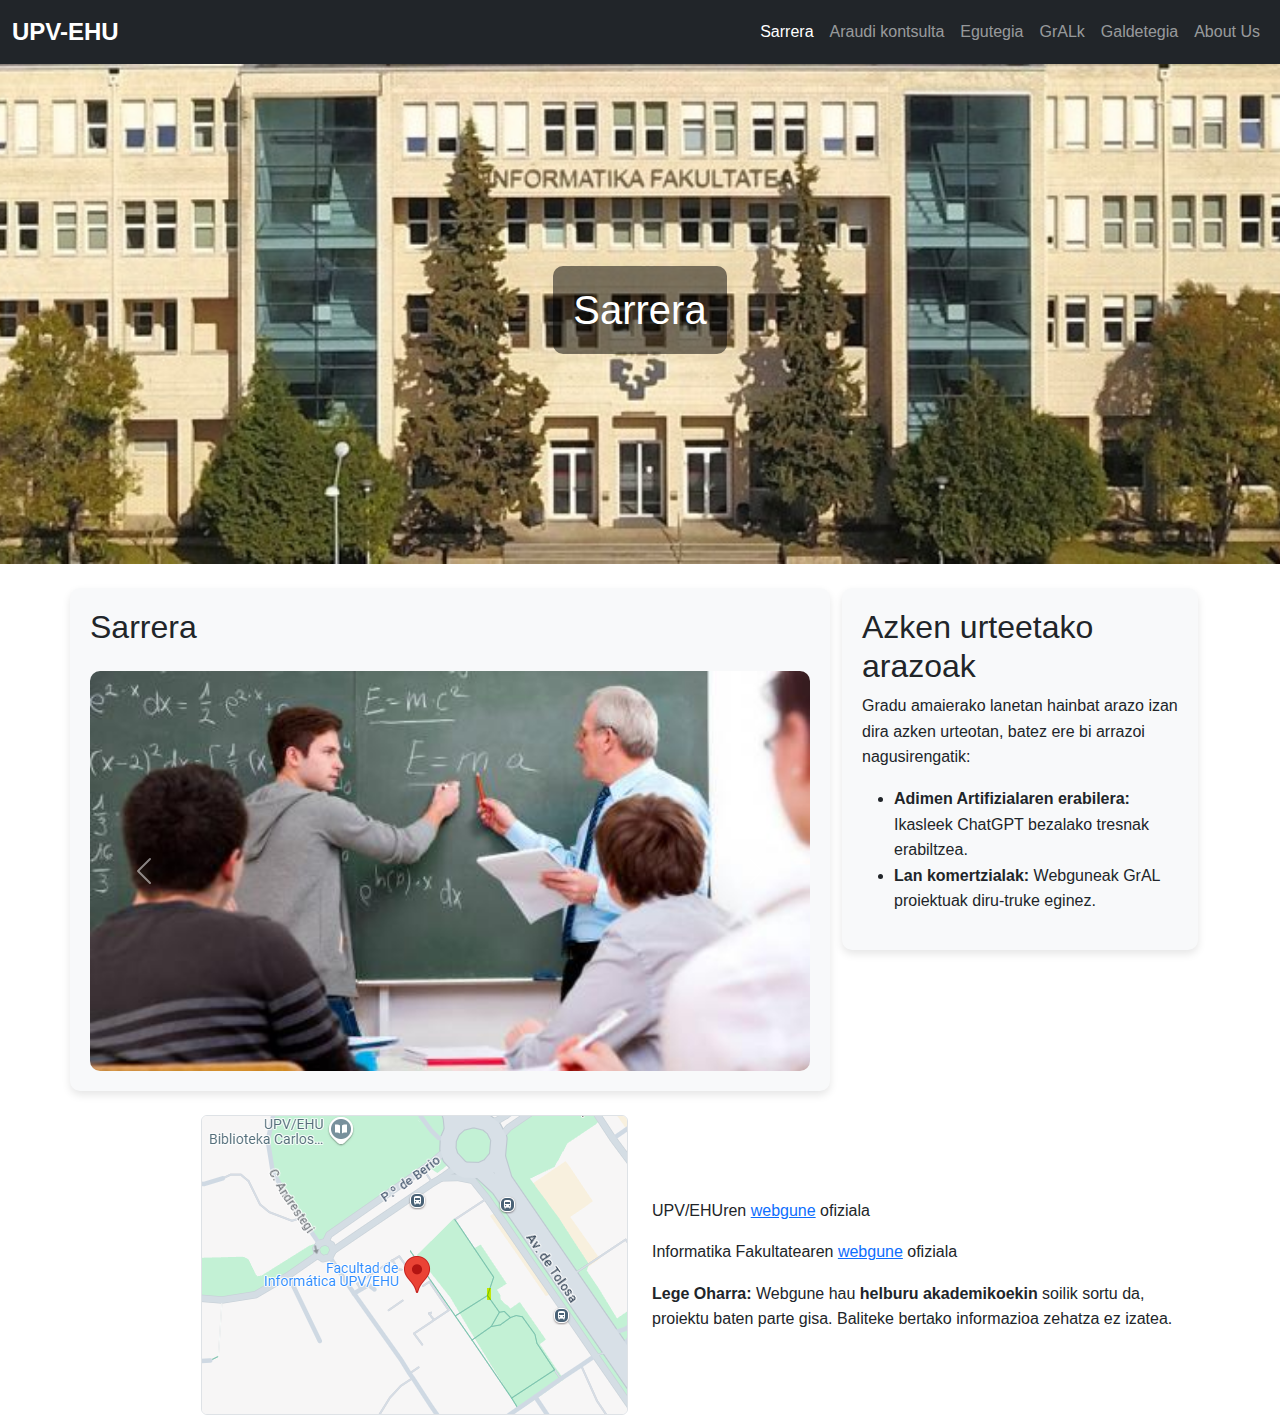
<file: index.html>
<!DOCTYPE html>
<html lang="es">
<head>
    <meta charset="UTF-8">
    <meta name="viewport" content="width=device-width, initial-scale=1">
    <title>Sarrera</title>
    <link href="https://cdn.jsdelivr.net/npm/bootstrap@5.3.0/dist/css/bootstrap.min.css" rel="stylesheet">
    <link rel="stylesheet" href="styles.css">
</head>
<body>
    <nav class="navbar navbar-expand-lg navbar-dark bg-dark">
        <div class="container-fluid">
            <a class="navbar-brand" href="#">UPV-EHU</a>
            <button class="navbar-toggler" type="button" data-bs-toggle="collapse" data-bs-target="#navbarNav">
                <span class="navbar-toggler-icon"></span>
            </button>
            <div class="collapse navbar-collapse" id="navbarNav">
                <ul class="navbar-nav ms-auto">
                    <li class="nav-item"><a class="nav-link active" href="index.html">Sarrera</a></li>
                    <li class="nav-item"><a class="nav-link" href="araudiarenKontsulta.html">Araudi kontsulta</a></li>
                    <li class="nav-item"><a class="nav-link" href="egutegia.html">Egutegia</a></li>
                    <li class="nav-item"><a class="nav-link" href="gralk.html">GrALk</a></li>
                    <li class="nav-item"><a class="nav-link" href="galdetegia.html">Galdetegia</a></li>
                    <li class="nav-item"><a class="nav-link" href="about-us.html">About Us</a></li>
                </ul>
            </div>
        </div>
    </nav>

    <div class="hero-section">
        <h1>Sarrera</h1>
    </div>

    <div class="container mt-4">
        <div class="row">
            <div class="col-12 col-md-8 content-section">
                <h2 class="mb-4">Sarrera</h2>
                <div id="carouselExample" class="carousel slide" data-bs-ride="carousel">
                    <div class="carousel-inner">
                        <div class="carousel-item active">
                            <img src="images/a.jpeg" class="d-block w-100" alt="Primera Imagen">
                        </div>
                        <div class="carousel-item">
                            <img src="images/b.jpg" class="d-block w-100" alt="Segunda Imagen">
                        </div>
                        <div class="carousel-item">
                            <img src="images/c.jpg" class="d-block w-100" alt="Tercera Imagen">
                        </div>
                    </div>
                    <button class="carousel-control-prev" type="button" data-bs-target="#carouselExample" data-bs-slide="prev">
                        <span class="carousel-control-prev-icon" aria-hidden="true"></span>
                        <span class="visually-hidden">Aurrekoa</span>
                    </button>
                    <button class="carousel-control-next" type="button" data-bs-target="#carouselExample" data-bs-slide="next">
                        <span class="carousel-control-next-icon" aria-hidden="true"></span>
                        <span class="visually-hidden">Hurrengoa</span>
                    </button>
                </div>
            </div>
            <div class="col-12 col-md-4">
                <div class="content-section">
                    <h2>Azken urteetako arazoak</h2>
                    <p>Gradu amaierako lanetan hainbat arazo izan dira azken urteotan, batez ere bi arrazoi nagusirengatik:</p>
                    <ul>
                        <li><b>Adimen Artifizialaren erabilera:</b> Ikasleek ChatGPT bezalako tresnak erabiltzea.</li>
                        <li><b>Lan komertzialak:</b> Webguneak GrAL proiektuak diru-truke eginez.</li>
                    </ul>
                </div>
            </div>
        </div>
    </div>

    <div class="container mt-4">
        <div class="row align-items-center">
            <div class="col-md-6 text-center text-md-end">
                <a href="https://www.google.es/maps/place/Facultad+de+Inform%C3%A1tica+UPV%2FEHU/@43.3070551,-2.0107562,19.82z/data=!4m6!3m5!1s0xd51b074753cca0d:0x6b04b77ccb51f778!8m2!3d43.3072761!4d-2.0106852!16s%2Fg%2F12116rqw?hl=es&entry=ttu&g_ep=EgoyMDI0MTExOS4yIKXMDSoASAFQAw%3D%3D" target="_blank">
                    <img src="images/mapa.png" alt="Mapa de la ubicación" class="img-fluid border rounded">
                </a>
            </div>
            <div class="col-md-6 text-center text-md-start mt-3 mt-md-0">
                <p>UPV/EHUren <a href="https://www.ehu.eus/eu/home" target="_blank">webgune</a> ofiziala</p>
                <p>Informatika Fakultatearen <a href="https://www.ehu.eus/eu/web/informatika-fakultatea" target="_blank">webgune</a> ofiziala</p>
                <b>Lege Oharra:</b> Webgune hau <b>helburu akademikoekin</b> soilik sortu da, proiektu baten parte gisa. Baliteke bertako informazioa zehatza ez izatea.
            </div>
        </div>
    </div>
       
    <script src="https://cdn.jsdelivr.net/npm/bootstrap@5.3.0/dist/js/bootstrap.bundle.min.js"></script>
</body>
</html>
</file>
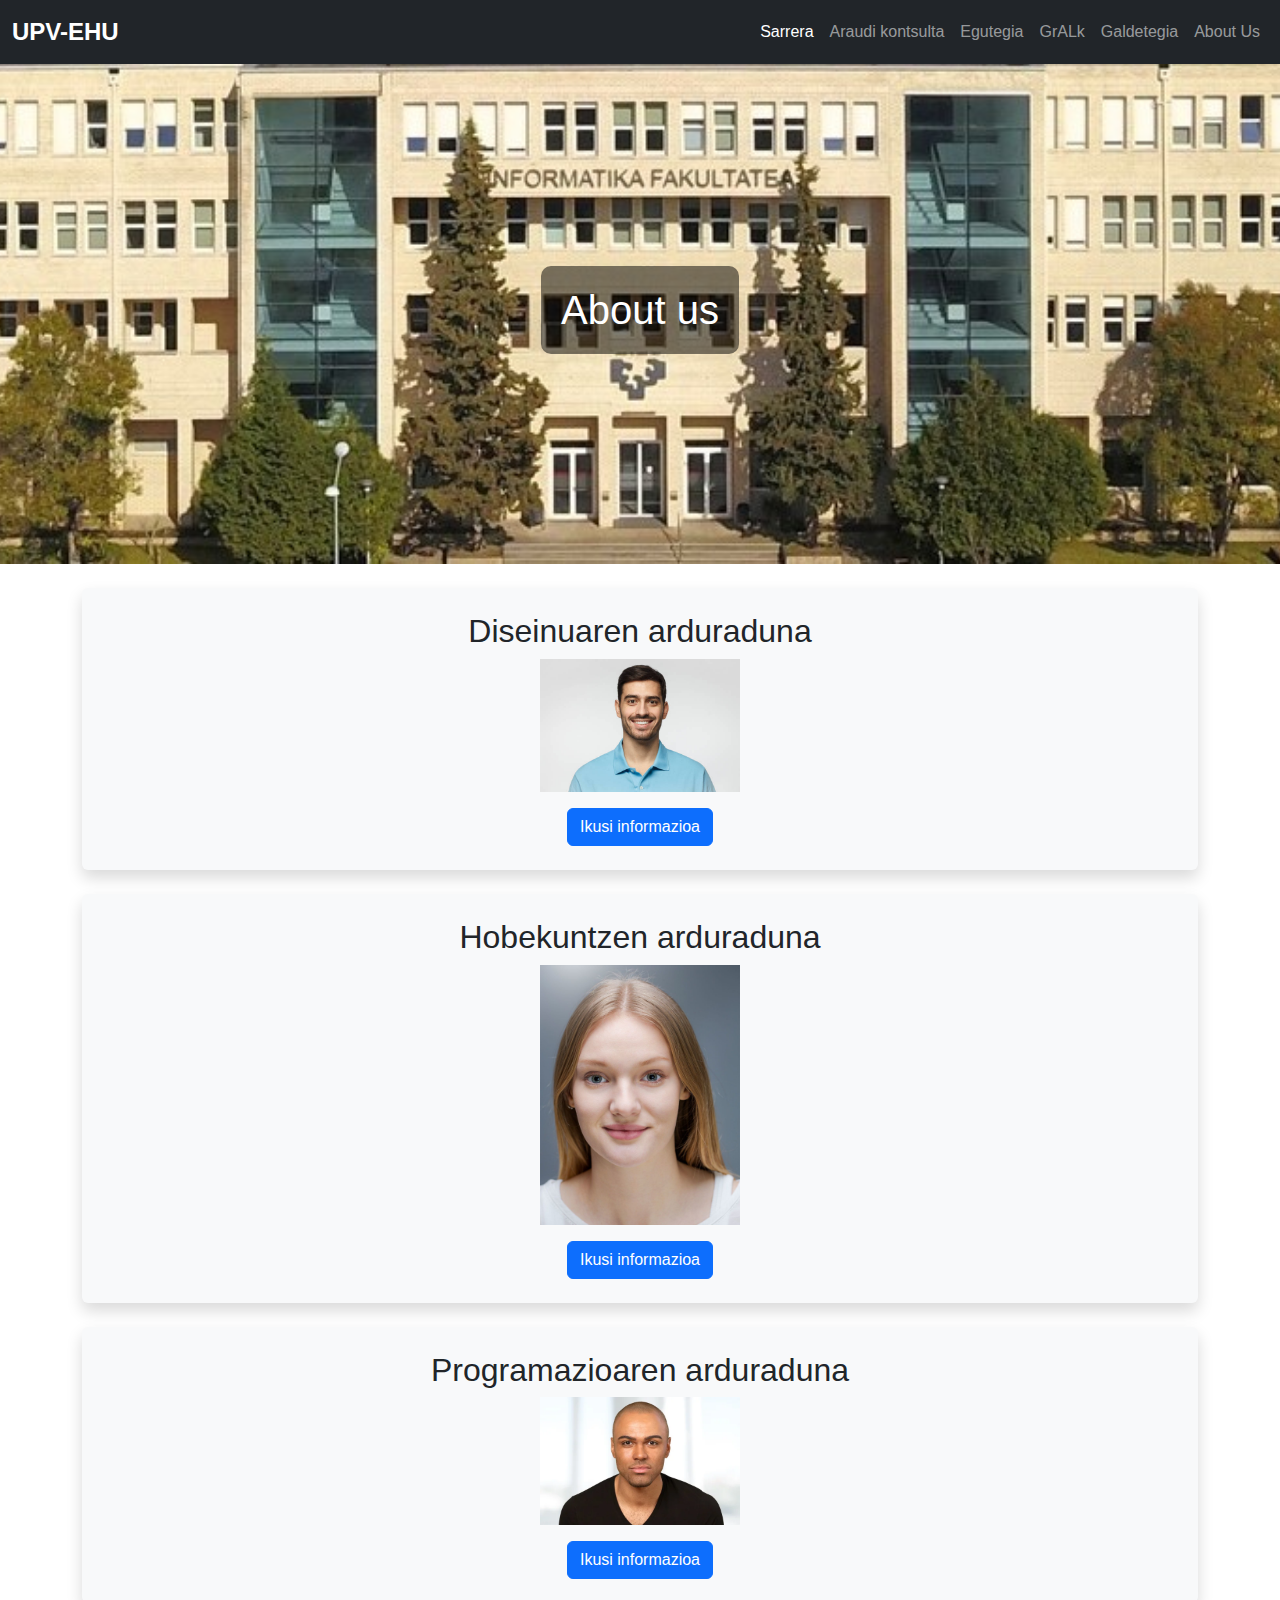
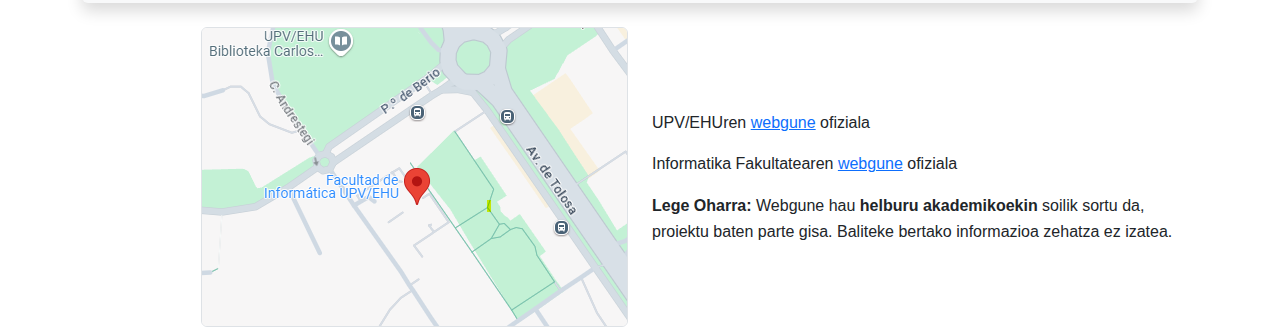
<file: about-us.html>
<!DOCTYPE html>
<html lang="es">
<head>
    <meta charset="UTF-8">
    <meta name="viewport" content="width=device-width, initial-scale=1.0">
    <title>About us</title>
    <link href="https://cdn.jsdelivr.net/npm/bootstrap@5.3.0/dist/css/bootstrap.min.css" rel="stylesheet">
    <link rel="stylesheet" href="styles.css">
</head>
<body>
    <nav class="navbar navbar-expand-lg navbar-dark bg-dark">
        <div class="container-fluid">
            <a class="navbar-brand" href="#">UPV-EHU</a>
            <button class="navbar-toggler" type="button" data-bs-toggle="collapse" data-bs-target="#navbarNav">
                <span class="navbar-toggler-icon"></span>
            </button>
            <div class="collapse navbar-collapse" id="navbarNav">
                <ul class="navbar-nav ms-auto">
                    <li class="nav-item"><a class="nav-link active" href="index.html">Sarrera</a></li>
                    <li class="nav-item"><a class="nav-link" href="araudiarenKontsulta.html">Araudi kontsulta</a></li>
                    <li class="nav-item"><a class="nav-link" href="egutegia.html">Egutegia</a></li>
                    <li class="nav-item"><a class="nav-link" href="gralk.html">GrALk</a></li>
                    <li class="nav-item"><a class="nav-link" href="galdetegia.html">Galdetegia</a></li>
                    <li class="nav-item"><a class="nav-link" href="about-us.html">About Us</a></li>
                </ul>
            </div>
        </div>
    </nav>
    <div class="hero-section">
        <h1>About us</h1>
    </div>
    <div class="container mt-4">
        <div class="content-section mb-4 p-4 bg-light rounded shadow">
            <h2 class="text-center">Diseinuaren arduraduna</h2>
            <div class="text-center">
                <img src="images/unax.jpg" alt="Orokorra" class="img-fluid mb-3">
            </div>
            <div class="text-center">
                <button class="btn btn-primary" data-bs-toggle="collapse" data-bs-target="#infoOrokorra">Ikusi informazioa</button>
                <div id="infoOrokorra" class="collapse mt-3">
                    <p>Unax Amunarriz naiz.</p>
                    <p>unaxAmunarriz@gmail.com</p>
                </div>
            </div>
        </div>

        <div class="content-section mb-4 p-4 bg-light rounded shadow">
            <h2 class="text-center">Hobekuntzen arduraduna</h2>
            <div class="text-center">
                <img src="images/zuriñe.jpg" alt="Ingeniaritza Informatika" class="img-fluid mb-3">
            </div>
            <div class="text-center">
                <button class="btn btn-primary" data-bs-toggle="collapse" data-bs-target="#infoIngeniaritza">Ikusi informazioa</button>
                <div id="infoIngeniaritza" class="collapse mt-3">
                    <p>Zuriñe Behobide naiz.</p>
                    <p>zuriñeBehobide@gmail.com</p>
                </div>
            </div>
        </div>

        <div class="content-section mb-4 p-4 bg-light rounded shadow">
            <h2 class="text-center">Programazioaren arduraduna</h2>
            <div class="text-center">
                <img src="images/luken.jpg" alt="Adimen Artifiziala" class="img-fluid mb-3">
            </div>
            <div class="text-center">
                <button class="btn btn-primary" data-bs-toggle="collapse" data-bs-target="#infoAdimenArtifiziala">Ikusi informazioa</button>
                <div id="infoAdimenArtifiziala" class="collapse mt-3">
                    <p>Luken Aizpiolea naiz.</p>
                    <p>lukenAizpiolea@gmail.com</p>
                </div>
            </div>
        </div>
    </div>

    <div class="container mt-4">
        <div class="row align-items-center">
            <div class="col-md-6 text-center text-md-end">
                <a href="https://www.google.es/maps/place/Facultad+de+Inform%C3%A1tica+UPV%2FEHU/@43.3070551,-2.0107562,19.82z/data=!4m6!3m5!1s0xd51b074753cca0d:0x6b04b77ccb51f778!8m2!3d43.3072761!4d-2.0106852!16s%2Fg%2F12116rqw?hl=es&entry=ttu&g_ep=EgoyMDI0MTExOS4yIKXMDSoASAFQAw%3D%3D" target="_blank">
                    <img src="images/mapa.png" alt="Mapa de la ubicación" class="img-fluid border rounded">
                </a>
            </div>
            <div class="col-md-6 text-center text-md-start mt-3 mt-md-0">
                <p>UPV/EHUren <a href="https://www.ehu.eus/eu/home" target="_blank">webgune</a> ofiziala</p>
                <p>Informatika Fakultatearen <a href="https://www.ehu.eus/eu/web/informatika-fakultatea" target="_blank">webgune</a> ofiziala</p>
                <b>Lege Oharra:</b> Webgune hau <b>helburu akademikoekin</b> soilik sortu da, proiektu baten parte gisa. Baliteke bertako informazioa zehatza ez izatea.
            </div>
        </div>
    </div>
       
    <script src="https://cdn.jsdelivr.net/npm/bootstrap@5.3.0/dist/js/bootstrap.bundle.min.js"></script>
</body>
</html>
</file>
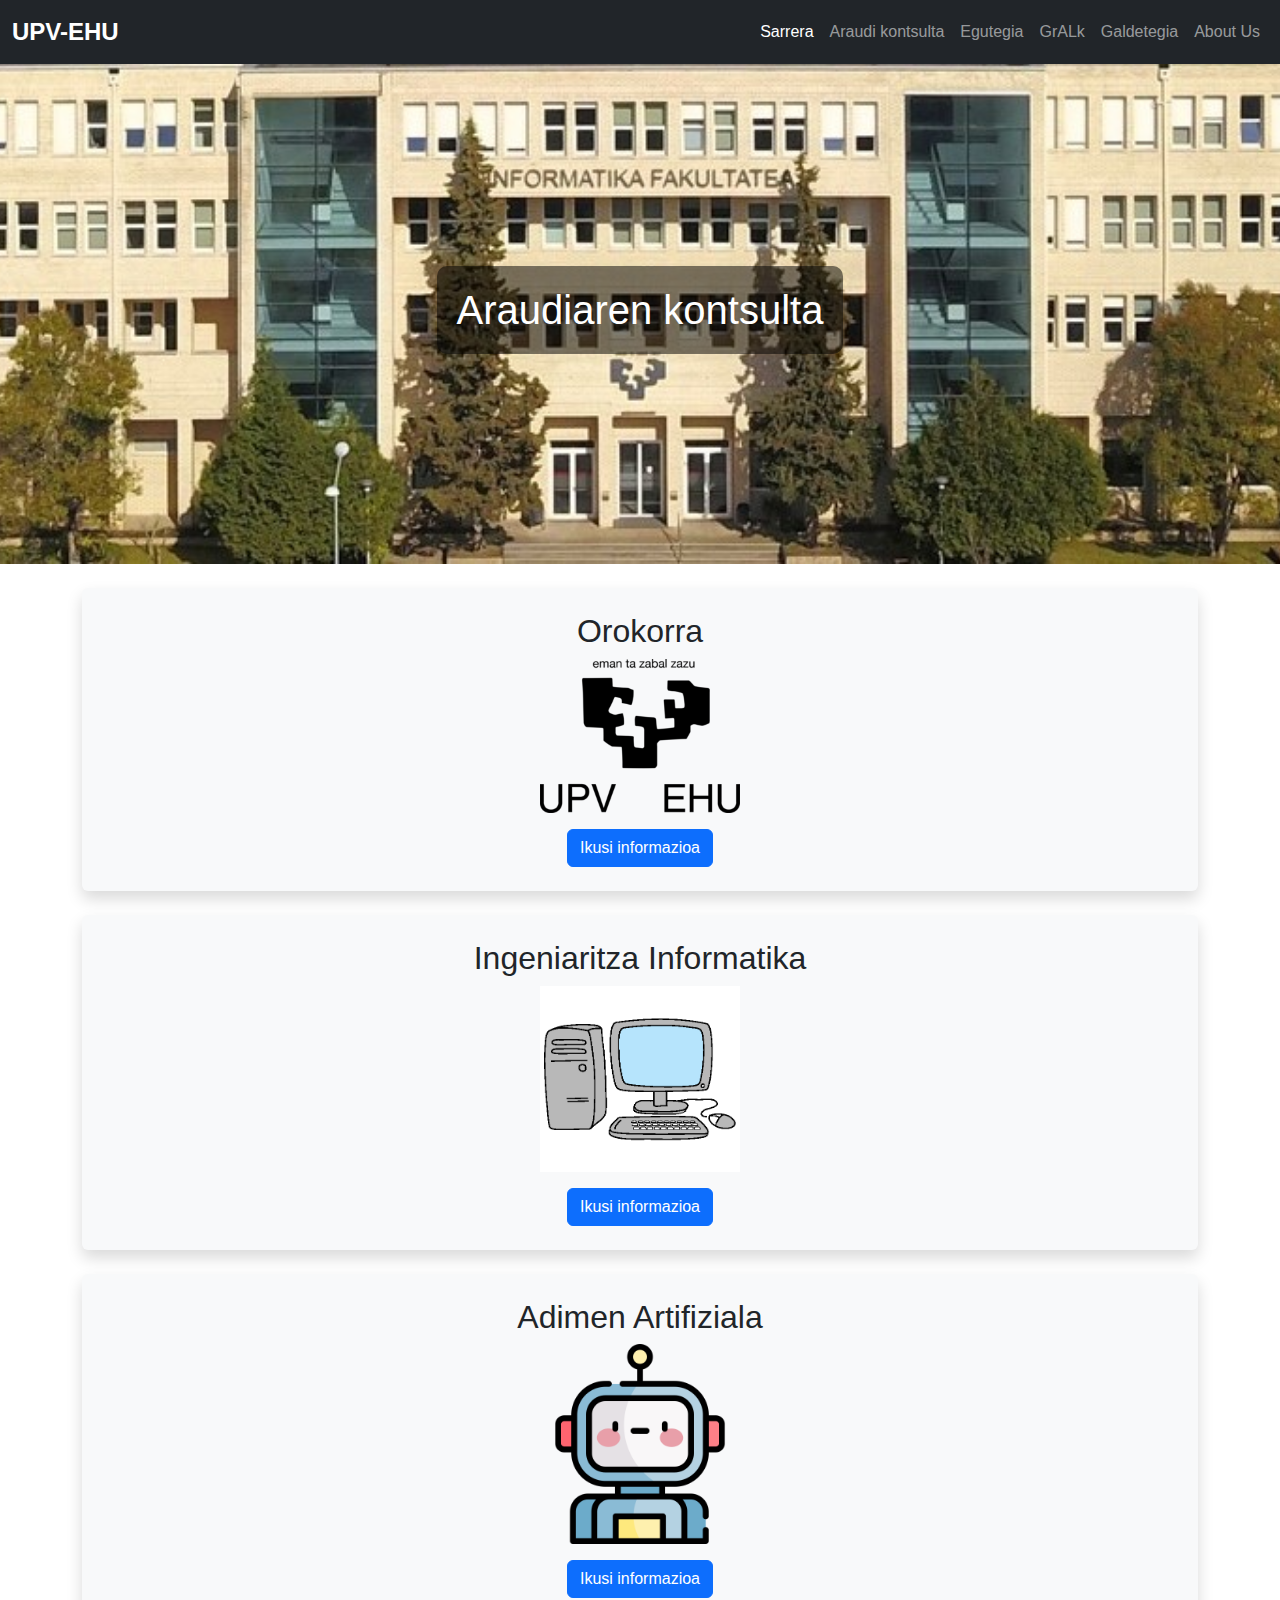
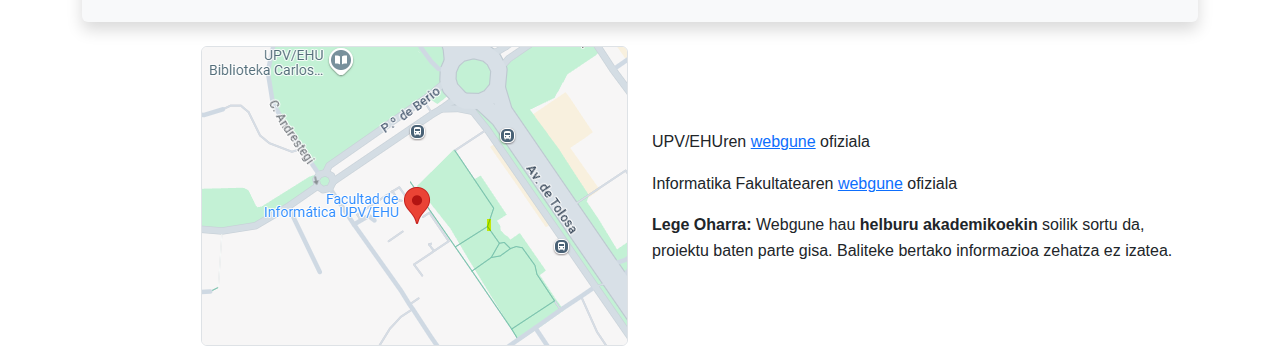
<file: araudiarenKontsulta.html>
<!DOCTYPE html>
<html lang="es">
<head>
    <meta charset="UTF-8">
    <meta name="viewport" content="width=device-width, initial-scale=1.0">
    <title>Araudiaren Kontsulta</title>
    <link href="https://cdn.jsdelivr.net/npm/bootstrap@5.3.0/dist/css/bootstrap.min.css" rel="stylesheet">
    <link rel="stylesheet" href="styles.css">
</head>
<body>
    <nav class="navbar navbar-expand-lg navbar-dark bg-dark">
        <div class="container-fluid">
            <a class="navbar-brand" href="#">UPV-EHU</a>
            <button class="navbar-toggler" type="button" data-bs-toggle="collapse" data-bs-target="#navbarNav">
                <span class="navbar-toggler-icon"></span>
            </button>
            <div class="collapse navbar-collapse" id="navbarNav">
                <ul class="navbar-nav ms-auto">
                    <li class="nav-item"><a class="nav-link active" href="index.html">Sarrera</a></li>
                    <li class="nav-item"><a class="nav-link" href="araudiarenKontsulta.html">Araudi kontsulta</a></li>
                    <li class="nav-item"><a class="nav-link" href="egutegia.html">Egutegia</a></li>
                    <li class="nav-item"><a class="nav-link" href="gralk.html">GrALk</a></li>
                    <li class="nav-item"><a class="nav-link" href="galdetegia.html">Galdetegia</a></li>
                    <li class="nav-item"><a class="nav-link" href="about-us.html">About Us</a></li>
                </ul>
            </div>
        </div>
    </nav>
    <div class="hero-section">
        <h1>Araudiaren kontsulta</h1>
    </div>
    <div class="container mt-4">
        <div class="content-section mb-4 p-4 bg-light rounded shadow">
            <h2 class="text-center">Orokorra</h2>
            <div class="text-center">
                <img src="images/ehu.png" alt="Orokorra" class="img-fluid mb-3">
            </div>
            <div class="text-center">
                <button class="btn btn-primary" data-bs-toggle="collapse" data-bs-target="#infoOrokorra">Ikusi informazioa</button>
                <div id="infoOrokorra" class="collapse mt-3">
                    <p><a href="https://egela.ehu.eus/pluginfile.php/10507354/mod_resource/content/1/Normativa_UPVEHU_eus.pdf" target="_blank">Informazio orokorra</a></p>
                </div>
            </div>
        </div>

        <div class="content-section mb-4 p-4 bg-light rounded shadow">
            <h2 class="text-center">Ingeniaritza Informatika</h2>
            <div class="text-center">
                <img src="images/ordenagailua.png" alt="Ingeniaritza Informatika" class="img-fluid mb-3">
            </div>
            <div class="text-center">
                <button class="btn btn-primary" data-bs-toggle="collapse" data-bs-target="#infoIngeniaritza">Ikusi informazioa</button>
                <div id="infoIngeniaritza" class="collapse mt-3">
                    <p><a href="https://egela.ehu.eus/pluginfile.php/10234934/mod_resource/content/2/Normativa_TFG_eus.pdf" target="_blank">Ingeniaritza informatikaren inguruko informazioa</a></p>
                </div>
            </div>
        </div>

        <div class="content-section mb-4 p-4 bg-light rounded shadow">
            <h2 class="text-center">Adimen Artifiziala</h2>
            <div class="text-center">
                <img src="images/robot.png" alt="Adimen Artifiziala" class="img-fluid mb-3">
            </div>
            <div class="text-center">
                <button class="btn btn-primary" data-bs-toggle="collapse" data-bs-target="#infoAdimenArtifiziala">Ikusi informazioa</button>
                <div id="infoAdimenArtifiziala" class="collapse mt-3">
                    <p><a href="https://egela.ehu.eus/pluginfile.php/10234936/mod_resource/content/2/Normativa%20AAG%20euskera.pdf" target="_blank">Adimen artifizialaren inguruko informazioa</a></p>
                </div>
            </div>
        </div>
    </div>

    <div class="container mt-4">
        <div class="row align-items-center">
            <div class="col-md-6 text-center text-md-end">
                <a href="https://www.google.es/maps/place/Facultad+de+Inform%C3%A1tica+UPV%2FEHU/@43.3070551,-2.0107562,19.82z/data=!4m6!3m5!1s0xd51b074753cca0d:0x6b04b77ccb51f778!8m2!3d43.3072761!4d-2.0106852!16s%2Fg%2F12116rqw?hl=es&entry=ttu&g_ep=EgoyMDI0MTExOS4yIKXMDSoASAFQAw%3D%3D" target="_blank">
                    <img src="images/mapa.png" alt="Mapa de la ubicación" class="img-fluid border rounded">
                </a>
            </div>
            <div class="col-md-6 text-center text-md-start mt-3 mt-md-0">
                <p>UPV/EHUren <a href="https://www.ehu.eus/eu/home" target="_blank">webgune</a> ofiziala</p>
                <p>Informatika Fakultatearen <a href="https://www.ehu.eus/eu/web/informatika-fakultatea" target="_blank">webgune</a> ofiziala</p>
                <b>Lege Oharra:</b> Webgune hau <b>helburu akademikoekin</b> soilik sortu da, proiektu baten parte gisa. Baliteke bertako informazioa zehatza ez izatea.
            </div>
        </div>
    </div>
       
    <script src="https://cdn.jsdelivr.net/npm/bootstrap@5.3.0/dist/js/bootstrap.bundle.min.js"></script>
</body>
</html>
</file>
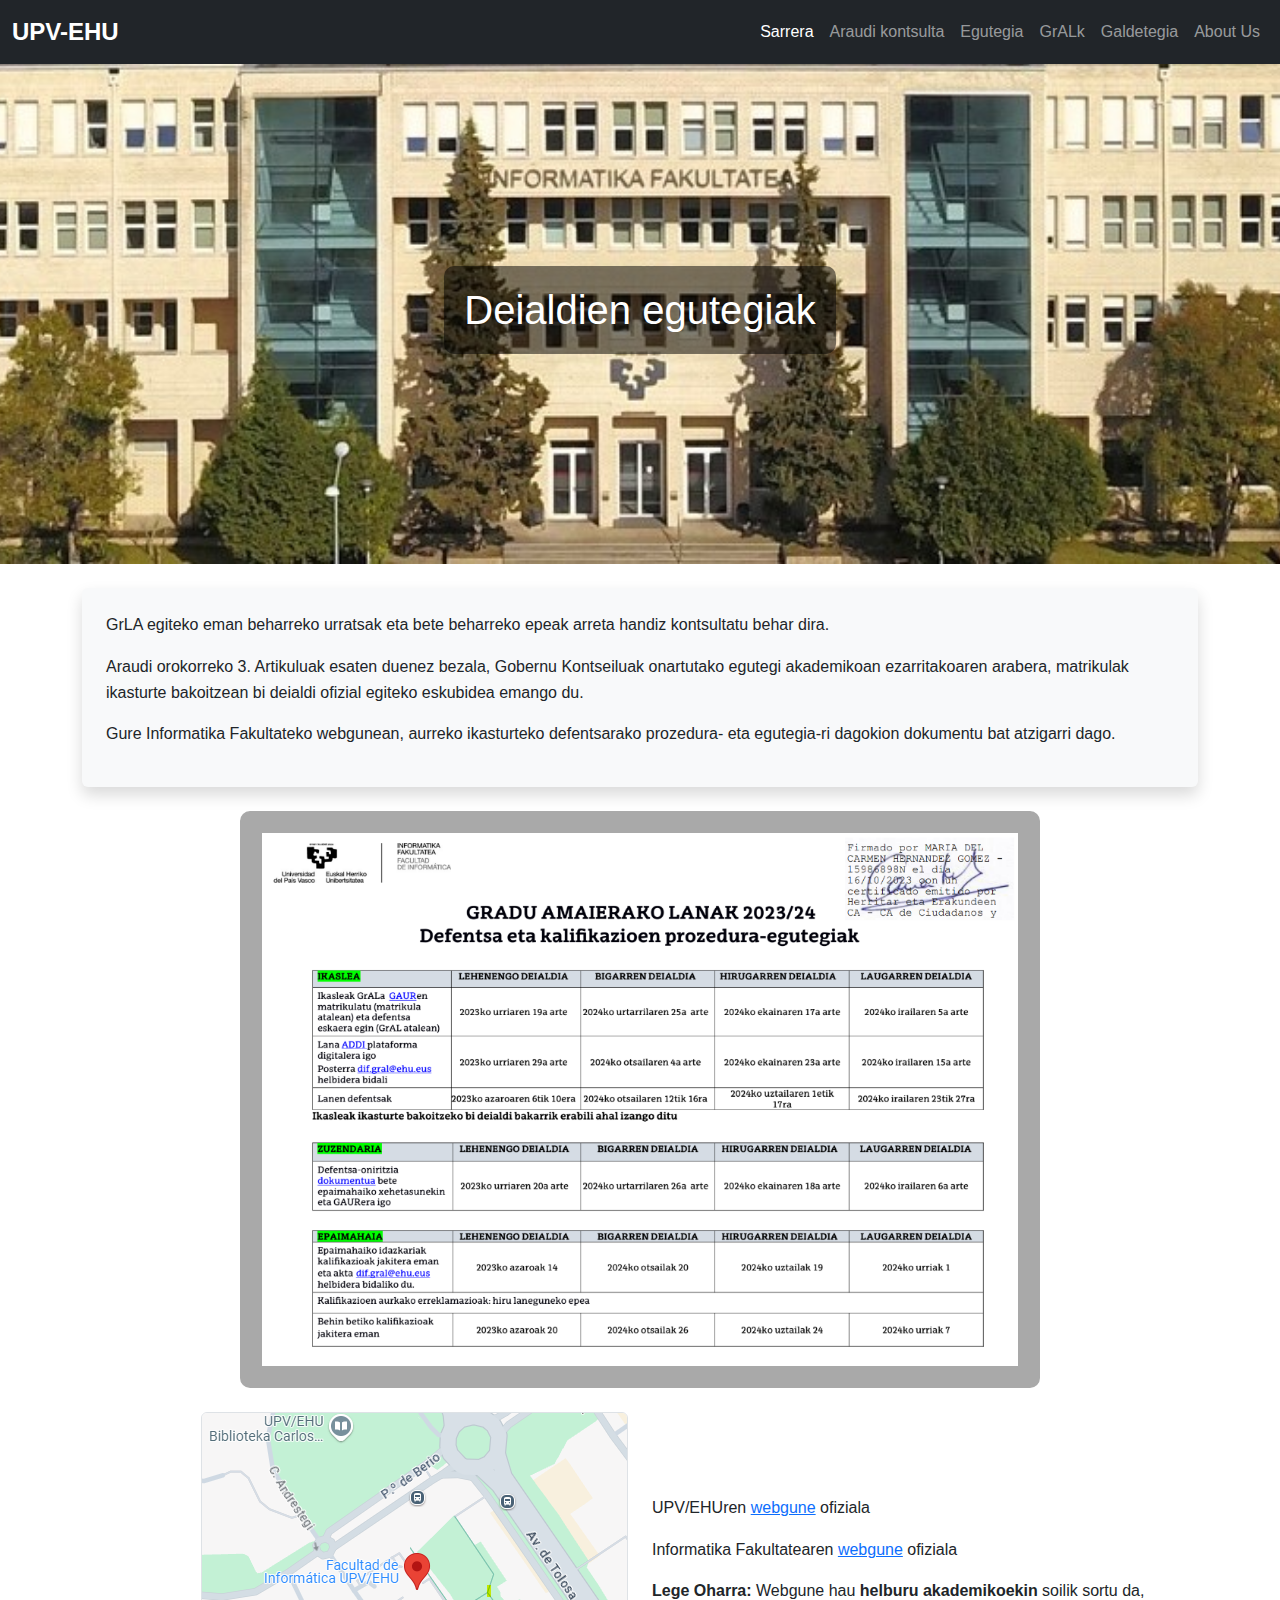
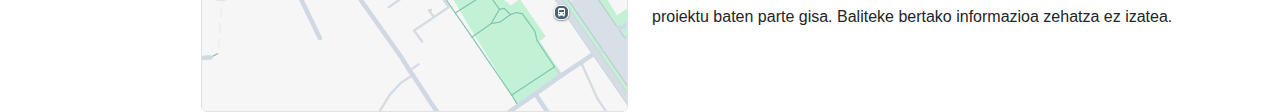
<file: egutegia.html>
<!DOCTYPE html>
<html lang="es">
<head>
    <meta charset="UTF-8">
    <meta name="viewport" content="width=device-width, initial-scale=1">
    <title>Deialdien egutegiak</title>
    <link href="https://cdn.jsdelivr.net/npm/bootstrap@5.3.0/dist/css/bootstrap.min.css" rel="stylesheet">    
    <link rel="stylesheet" href="styles.css">
</head>
<body>
    <nav class="navbar navbar-expand-lg navbar-dark bg-dark">
        <div class="container-fluid">
            <a class="navbar-brand" href="#">UPV-EHU</a>
            <button class="navbar-toggler" type="button" data-bs-toggle="collapse" data-bs-target="#navbarNav">
                <span class="navbar-toggler-icon"></span>
            </button>
            <div class="collapse navbar-collapse" id="navbarNav">
                <ul class="navbar-nav ms-auto">
                    <li class="nav-item"><a class="nav-link active" href="index.html">Sarrera</a></li>
                    <li class="nav-item"><a class="nav-link" href="araudiarenKontsulta.html">Araudi kontsulta</a></li>
                    <li class="nav-item"><a class="nav-link" href="egutegia.html">Egutegia</a></li>
                    <li class="nav-item"><a class="nav-link" href="gralk.html">GrALk</a></li>
                    <li class="nav-item"><a class="nav-link" href="galdetegia.html">Galdetegia</a></li>
                    <li class="nav-item"><a class="nav-link" href="about-us.html">About Us</a></li>
                </ul>
            </div>
        </div>
    </nav>

    <div class="hero-section">
        <h1>Deialdien egutegiak</h1>
    </div>

     <div class="container mt-4">
        <div class="content-section mb-4 p-4 bg-light rounded shadow">
                <p>
                    GrLA egiteko eman beharreko urratsak eta bete beharreko epeak arreta handiz kontsultatu behar dira.
                </p>
                <p>
                    Araudi orokorreko 3. Artikuluak esaten duenez bezala, Gobernu Kontseiluak onartutako egutegi akademikoan ezarritakoaren arabera, 
                    matrikulak ikasturte bakoitzean bi deialdi ofizial egiteko eskubidea emango du.
	        </p>
                <p>
                    Gure Informatika Fakultateko webgunean, aurreko ikasturteko defentsarako prozedura- eta egutegia-ri dagokion dokumentu bat atzigarri dago.  
                </p>
        </div>
    </div>

    <div class="taula">
        <a href="https://drive.google.com/file/d/1oiwh5ZIPDul5XD6TJ-4Dl_8n67Pz8Jzc/view" target="_blank">
            <img src="images/taula.png">
        </a>
            
    </div>


    <div class="container mt-4">
        <div class="row align-items-center">
            <div class="col-md-6 text-center text-md-end">
                <a href="https://www.google.es/maps/place/Facultad+de+Inform%C3%A1tica+UPV%2FEHU/@43.3070551,-2.0107562,19.82z/data=!4m6!3m5!1s0xd51b074753cca0d:0x6b04b77ccb51f778!8m2!3d43.3072761!4d-2.0106852!16s%2Fg%2F12116rqw?hl=es&entry=ttu&g_ep=EgoyMDI0MTExOS4yIKXMDSoASAFQAw%3D%3D" target="_blank">
                    <img src="images/mapa.png" alt="Mapa de la ubicación" class="img-fluid border rounded">
                </a>
            </div>
            <div class="col-md-6 text-center text-md-start mt-3 mt-md-0">
                <p>UPV/EHUren <a href="https://www.ehu.eus/eu/home" target="_blank">webgune</a> ofiziala</p>
                <p>Informatika Fakultatearen <a href="https://www.ehu.eus/eu/web/informatika-fakultatea" target="_blank">webgune</a> ofiziala</p>
                <b>Lege Oharra:</b> Webgune hau <b>helburu akademikoekin</b> soilik sortu da, proiektu baten parte gisa. Baliteke bertako informazioa zehatza ez izatea.
            </div>
        </div>
    </div>
       
    <script src="https://cdn.jsdelivr.net/npm/bootstrap@5.3.0/dist/js/bootstrap.bundle.min.js"></script>
</body>
</html>
</file>
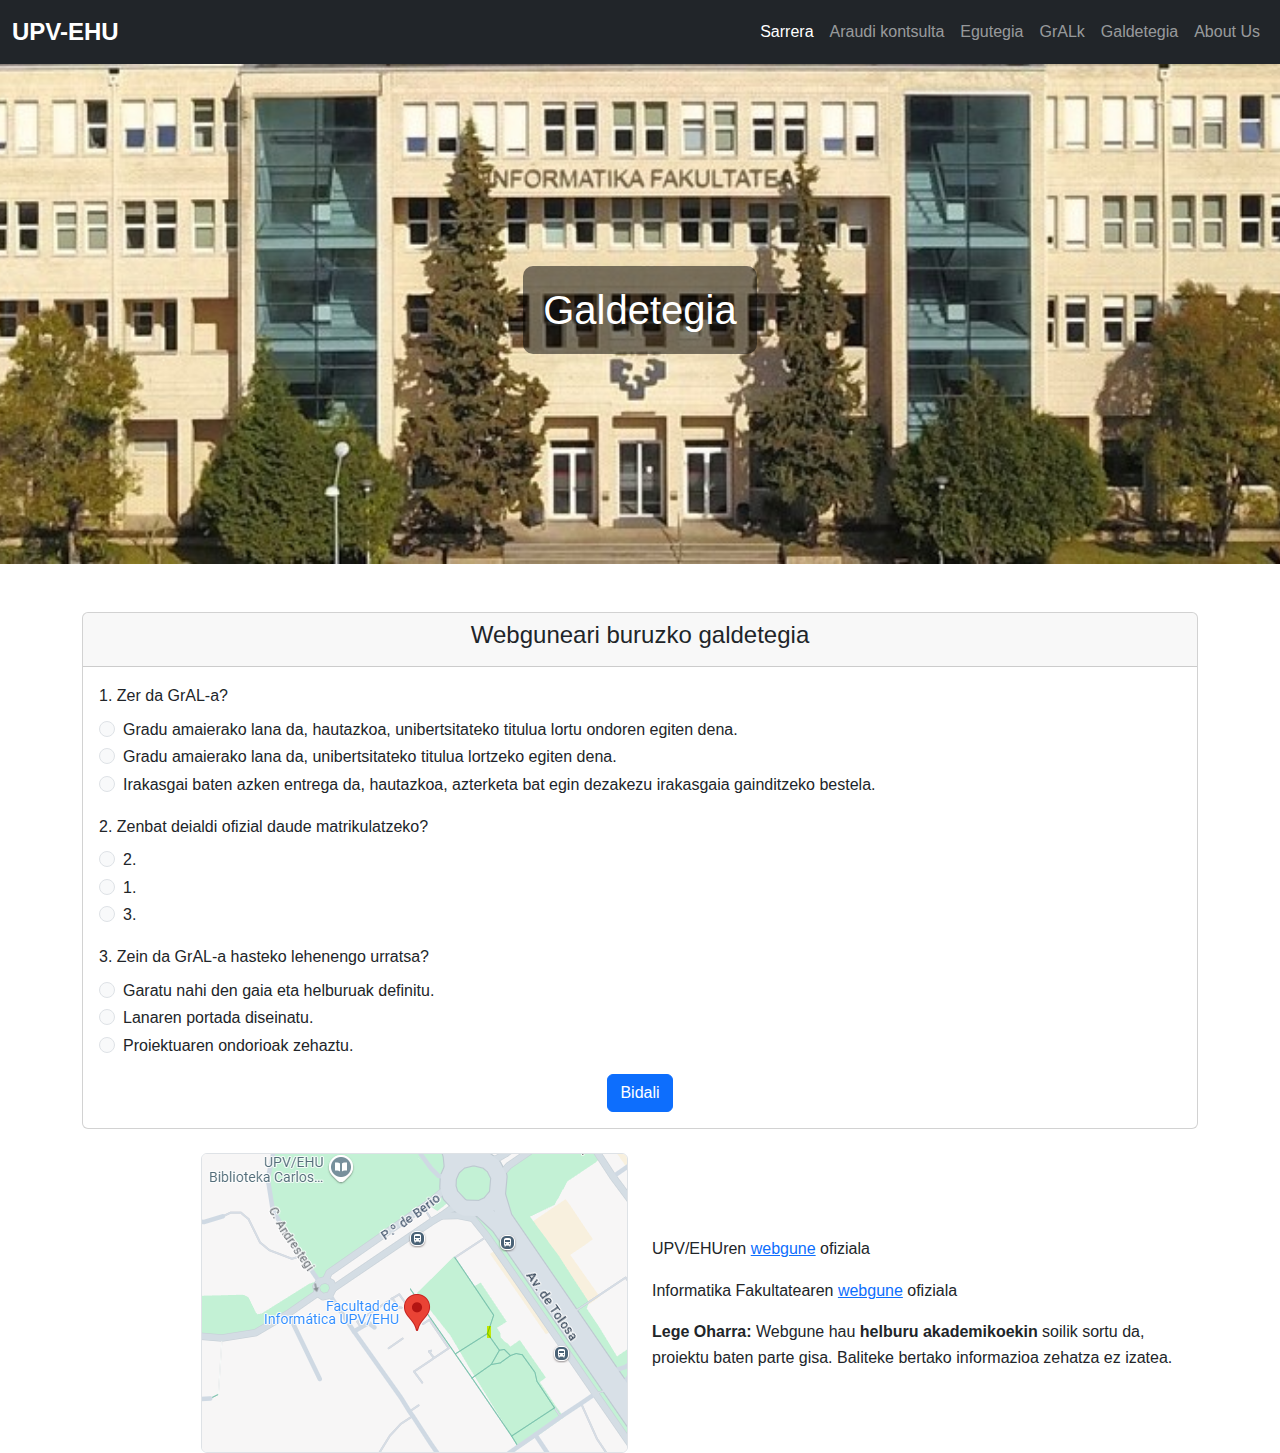
<file: galdetegia.html>
<!DOCTYPE html>
<html lang="es">
<head>
    <meta charset="UTF-8">
    <meta name="viewport" content="width=device-width, initial-scale=1.0">
    <title>Galdetegia</title>
    <link href="https://cdn.jsdelivr.net/npm/bootstrap@5.3.0/dist/css/bootstrap.min.css" rel="stylesheet">
    <link rel="stylesheet" href="styles.css">
</head>
<body>
    <nav class="navbar navbar-expand-lg navbar-dark bg-dark">
        <div class="container-fluid">
            <a class="navbar-brand" href="#">UPV-EHU</a>
            <button class="navbar-toggler" type="button" data-bs-toggle="collapse" data-bs-target="#navbarNav">
                <span class="navbar-toggler-icon"></span>
            </button>
            <div class="collapse navbar-collapse" id="navbarNav">
                <ul class="navbar-nav ms-auto">
                    <li class="nav-item"><a class="nav-link active" href="index.html">Sarrera</a></li>
                    <li class="nav-item"><a class="nav-link" href="araudiarenKontsulta.html">Araudi kontsulta</a></li>
                    <li class="nav-item"><a class="nav-link" href="egutegia.html">Egutegia</a></li>
                    <li class="nav-item"><a class="nav-link" href="gralk.html">GrALk</a></li>
                    <li class="nav-item"><a class="nav-link" href="galdetegia.html">Galdetegia</a></li>
                    <li class="nav-item"><a class="nav-link" href="about-us.html">About Us</a></li>
                </ul>
            </div>
        </div>
    </nav>
    <div class="hero-section">
        <h1>Galdetegia</h1>
    </div>
    <div class="container mt-5">
        <div class="card">
            <div class="card-header">
                <h4 class="text-center">Webguneari buruzko galdetegia</h4>
            </div>
            <div class="card-body">
                <form>
                    <div class="mb-3">
                        <label for="g1" class="form-label">1. Zer da GrAL-a?</label>
                        <div class="form-check">
                            <input class="form-check-input" type="radio" name="g1" id="p1_0" value="0">
                            <label class="form-check-label" for="p1_0">Gradu amaierako lana da, hautazkoa, unibertsitateko titulua lortu ondoren egiten dena.</label>
                        </div>
                        <div class="form-check">
                            <input class="form-check-input" type="radio" name="g1" id="p1_1" value="1">
                            <label class="form-check-label" for="p1_1">Gradu amaierako lana da, unibertsitateko titulua lortzeko egiten dena.</label>
                        </div>
                        <div class="form-check">
                            <input class="form-check-input" type="radio" name="g1" id="p1_2" value="2">
                            <label class="form-check-label" for="p1_2">Irakasgai baten azken entrega da, hautazkoa, azterketa bat egin dezakezu irakasgaia gainditzeko bestela.</label>
                        </div>
                    </div>

                    <div class="mb-3">
                        <label for="g2" class="form-label">2. Zenbat deialdi ofizial daude matrikulatzeko?</label>
                        <div class="form-check">
                            <input class="form-check-input" type="radio" name="g2" id="p2_0" value="0">
                            <label class="form-check-label" for="p2_0">2.</label>
                        </div>
                        <div class="form-check">
                            <input class="form-check-input" type="radio" name="g2" id="p2_1" value="1">
                            <label class="form-check-label" for="p2_1">1.</label>
                        </div>
                        <div class="form-check">
                            <input class="form-check-input" type="radio" name="g2" id="p2_2" value="2">
                            <label class="form-check-label" for="p2_2">3.</label>
                        </div>
                    </div>

                    <div class="mb-3">
                        <label for="g3" class="form-label">3. Zein da GrAL-a hasteko lehenengo urratsa?</label>
                        <div class="form-check">
                            <input class="form-check-input" type="radio" name="g3" id="p3_0" value="0">
                            <label class="form-check-label" for="p3_0">Garatu nahi den gaia eta helburuak definitu.</label>
                        </div>
                        <div class="form-check">
                            <input class="form-check-input" type="radio" name="g3" id="p3_1" value="1">
                            <label class="form-check-label" for="p3_1">Lanaren portada diseinatu.</label>
                        </div>
                        <div class="form-check">
                            <input class="form-check-input" type="radio" name="g3" id="p3_2" value="2">
                            <label class="form-check-label" for="p3_1">Proiektuaren ondorioak zehaztu.</label>
                        </div>
                    </div>

                    <button type="submit" class="btn btn-primary mx-auto d-block">Bidali</button>
                </form>
            </div>
        </div>
    </div>

    <div class="container mt-4">
        <div class="row align-items-center">
            <div class="col-md-6 text-center text-md-end">
                <a href="https://www.google.es/maps/place/Facultad+de+Inform%C3%A1tica+UPV%2FEHU/@43.3070551,-2.0107562,19.82z/data=!4m6!3m5!1s0xd51b074753cca0d:0x6b04b77ccb51f778!8m2!3d43.3072761!4d-2.0106852!16s%2Fg%2F12116rqw?hl=es&entry=ttu&g_ep=EgoyMDI0MTExOS4yIKXMDSoASAFQAw%3D%3D" target="_blank">
                    <img src="images/mapa.png" alt="Mapa de la ubicación" class="img-fluid border rounded">
                </a>
            </div>
            <div class="col-md-6 text-center text-md-start mt-3 mt-md-0">
                <p>UPV/EHUren <a href="https://www.ehu.eus/eu/home" target="_blank">webgune</a> ofiziala</p>
                <p>Informatika Fakultatearen <a href="https://www.ehu.eus/eu/web/informatika-fakultatea" target="_blank">webgune</a> ofiziala</p>
                <b>Lege Oharra:</b> Webgune hau <b>helburu akademikoekin</b> soilik sortu da, proiektu baten parte gisa. Baliteke bertako informazioa zehatza ez izatea.
            </div>
        </div>
    </div>
       
    <script src="https://cdn.jsdelivr.net/npm/bootstrap@5.3.0/dist/js/bootstrap.bundle.min.js"></script>
</body>
</html>
</file>
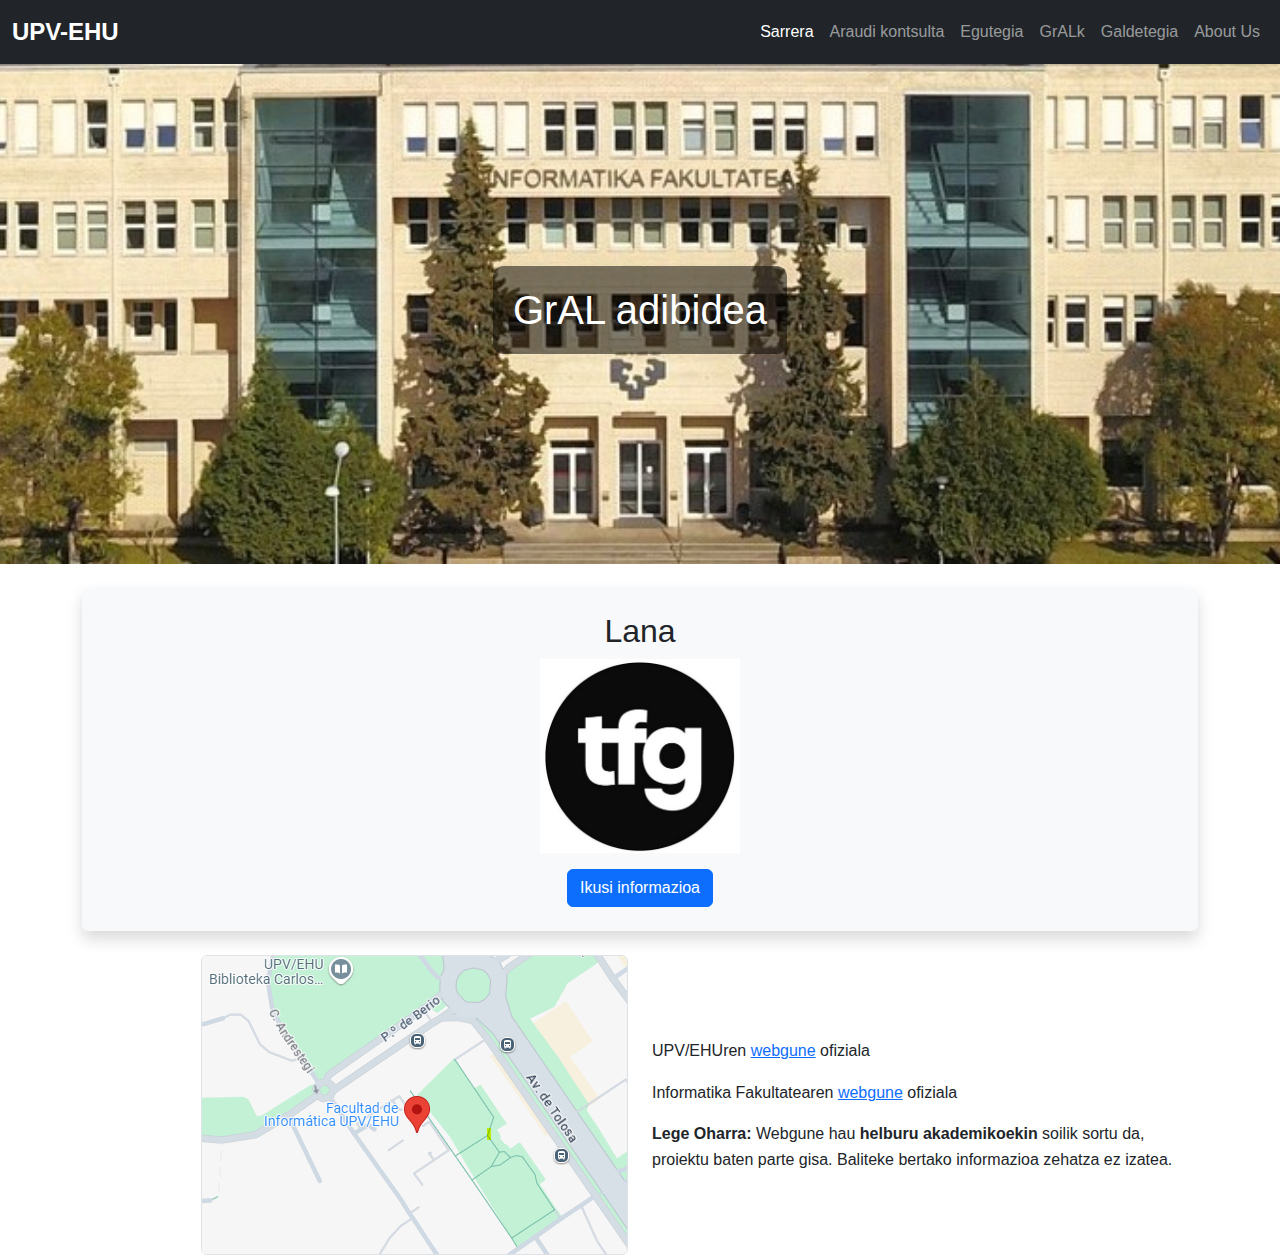
<file: gralk.html>
<!DOCTYPE html>
<html lang="es">
<head>
    <meta charset="UTF-8">
    <meta name="viewport" content="width=device-width, initial-scale=1.0">
    <title>GrAL adibidea</title>
    <link href="https://cdn.jsdelivr.net/npm/bootstrap@5.3.0/dist/css/bootstrap.min.css" rel="stylesheet">
    <link rel="stylesheet" href="styles.css">
</head>
<body>
    <nav class="navbar navbar-expand-lg navbar-dark bg-dark">
        <div class="container-fluid">
            <a class="navbar-brand" href="#">UPV-EHU</a>
            <button class="navbar-toggler" type="button" data-bs-toggle="collapse" data-bs-target="#navbarNav">
                <span class="navbar-toggler-icon"></span>
            </button>
            <div class="collapse navbar-collapse" id="navbarNav">
                <ul class="navbar-nav ms-auto">
                    <li class="nav-item"><a class="nav-link active" href="index.html">Sarrera</a></li>
                    <li class="nav-item"><a class="nav-link" href="araudiarenKontsulta.html">Araudi kontsulta</a></li>
                    <li class="nav-item"><a class="nav-link" href="egutegia.html">Egutegia</a></li>
                    <li class="nav-item"><a class="nav-link" href="gralk.html">GrALk</a></li>
                    <li class="nav-item"><a class="nav-link" href="galdetegia.html">Galdetegia</a></li>
                    <li class="nav-item"><a class="nav-link" href="about-us.html">About Us</a></li>
                </ul>
            </div>
        </div>
    </nav>
    <div class="hero-section">
        <h1>GrAL adibidea</h1>
    </div>
    <div class="container mt-4">
        <div class="content-section mb-4 p-4 bg-light rounded shadow">
            <h2 class="text-center">Lana</h2>
            <div class="text-center">
                <img src="images/image_gallery.jpeg" alt="Orokorra" class="img-fluid mb-3">
            </div>
            <div class="text-center">
                <button class="btn btn-primary" data-bs-toggle="collapse" data-bs-target="#infoOrokorra">Ikusi informazioa</button>
                <div id="infoOrokorra" class="collapse mt-3">
                    <a href="https://addi.ehu.es/bitstream/handle/10810/13383/Twitter_kopy_memoria.pdf?sequence=10&isAllowed=y" class="boton" target="_blank">
                        Adibide bat
                    </a>
                </div>
            </div>
        </div>
    </div>

    <div class="container mt-4">
        <div class="row align-items-center">
            <div class="col-md-6 text-center text-md-end">
                <a href="https://www.google.es/maps/place/Facultad+de+Inform%C3%A1tica+UPV%2FEHU/@43.3070551,-2.0107562,19.82z/data=!4m6!3m5!1s0xd51b074753cca0d:0x6b04b77ccb51f778!8m2!3d43.3072761!4d-2.0106852!16s%2Fg%2F12116rqw?hl=es&entry=ttu&g_ep=EgoyMDI0MTExOS4yIKXMDSoASAFQAw%3D%3D" target="_blank">
                    <img src="images/mapa.png" alt="Mapa de la ubicación" class="img-fluid border rounded">
                </a>
            </div>
            <div class="col-md-6 text-center text-md-start mt-3 mt-md-0">
                <p>UPV/EHUren <a href="https://www.ehu.eus/eu/home" target="_blank">webgune</a> ofiziala</p>
                <p>Informatika Fakultatearen <a href="https://www.ehu.eus/eu/web/informatika-fakultatea" target="_blank">webgune</a> ofiziala</p>
                <b>Lege Oharra:</b> Webgune hau <b>helburu akademikoekin</b> soilik sortu da, proiektu baten parte gisa. Baliteke bertako informazioa zehatza ez izatea.
            </div>
        </div>
    </div>
       
    <script src="https://cdn.jsdelivr.net/npm/bootstrap@5.3.0/dist/js/bootstrap.bundle.min.js"></script>
</body>
</html>
</file>
<file: styles.css>
body {
    font-family: 'Arial', sans-serif;
    line-height: 1.6;
    align-items: center;
}
.navbar-brand {
    font-size: 1.5rem;
    font-weight: bold;
}
.hero-section {
    background: url('images/eraikuntza.jpg') no-repeat center center/cover;
    height: 500px;
    color: white;
    display: flex;
    justify-content: center;
    align-items: center;
}
.hero-section h1 {
    background-color: rgba(0, 0, 0, 0.5);
    padding: 20px;
    border-radius: 10px;
}
.carousel img {
    border-radius: 10px;
}
.content-section {
    background-color: #f8f9fa;
    padding: 20px;
    border-radius: 10px;
    box-shadow: 0 4px 8px rgba(0, 0, 0, 0.1);
}
.content-section img {
    width: 200px; 
    height: auto; 
    max-width: 100%; 
}
.form-check-input {
    background-color: #f8f9fa;
}
.taula {
    display: flex;
    justify-content: center;
    align-items: center;
    background-color: darkgray;
    padding: 20px;
    border: 2px solid darkgray;
    border-radius: 10px;
    margin: 20px auto;
    width: 90%;
    max-width: 800px;
}
.taula img{
    width: 100%; 
    height: auto; 
    display: block;
}
</file>
